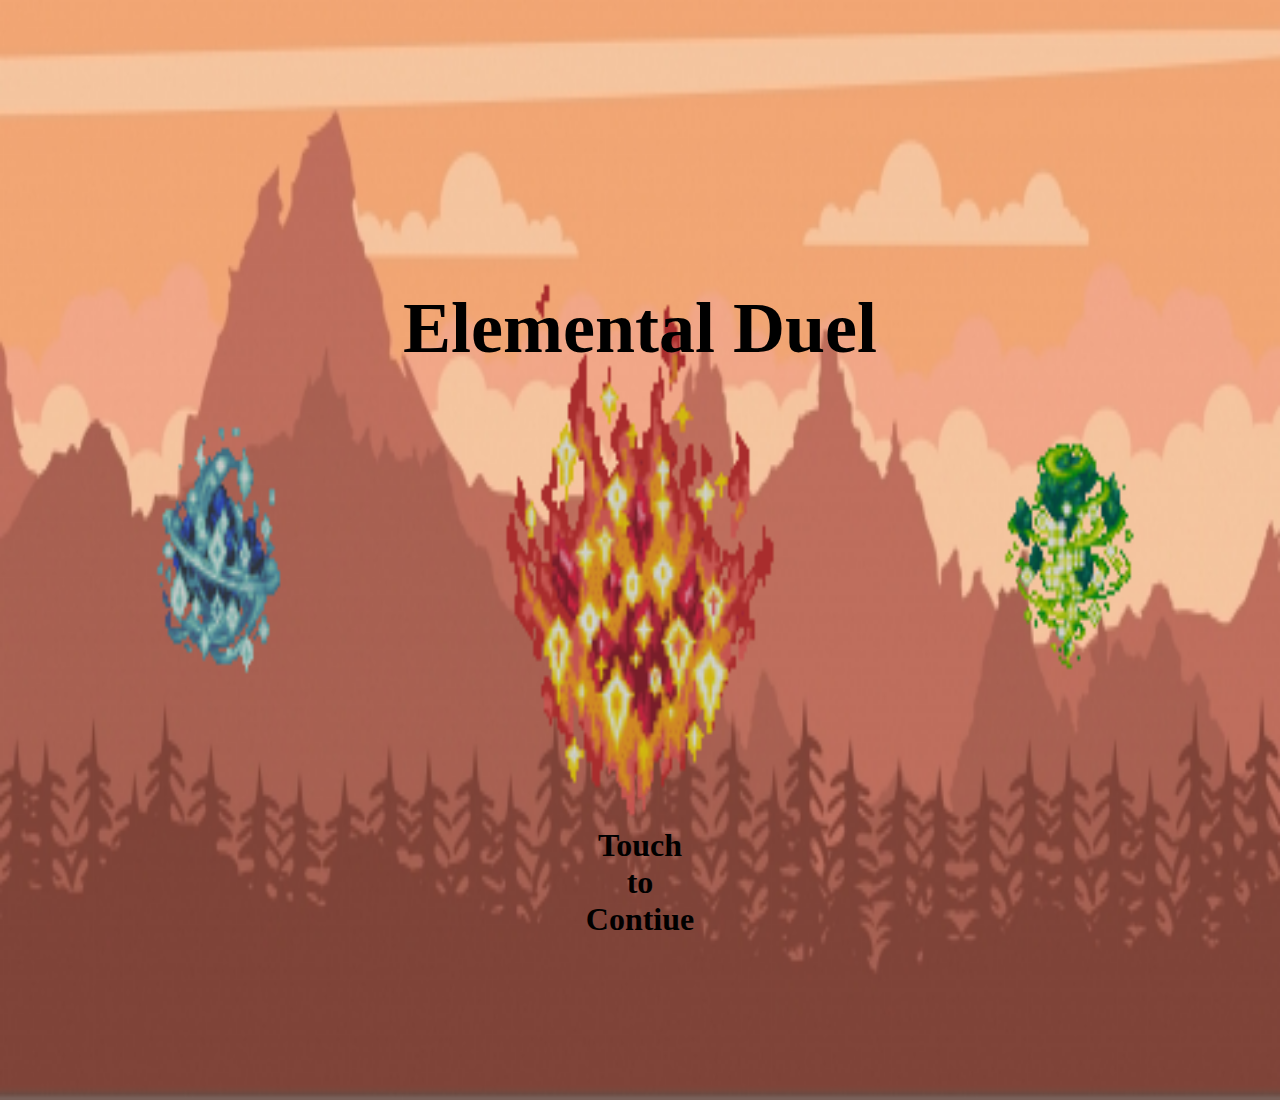
<file: index.html>
<!DOCTYPE html>
<html lang="en">

<head>
    <meta charset="UTF-8">
    <meta name="viewport" content="width=device-width, initial-scale=1.0">
    <link rel="icon" href="data:;base64,iVBORw0KGgo=">
    <link href="https://cdn.jsdelivr.net/npm/bootstrap@5.3.1/dist/css/bootstrap.min.css" rel="stylesheet"
        integrity="sha384-4bw+/aepP/YC94hEpVNVgiZdgIC5+VKNBQNGCHeKRQN+PtmoHDEXuppvnDJzQIu9" crossorigin="anonymous">
    <script src="https://cdn.jsdelivr.net/npm/bootstrap@5.3.1/dist/js/bootstrap.bundle.min.js"
        integrity="sha384-HwwvtgBNo3bZJJLYd8oVXjrBZt8cqVSpeBNS5n7C8IVInixGAoxmnlMuBnhbgrkm"
        crossorigin="anonymous"></script>
    <link rel="stylesheet" href="index.css">
    <title>Elemental Duel</title>
</head>

<body>
    <div class="container-fluid">
        <div class="center">
            <div class="middle">
                <div class="hide" id="loading">
                    <div class="d-flex justify-content-center">
                        <div class="spinner-border" role="status">
                            <span class="sr-only"></span>
                        </div>
                    </div>
                </div>
                <div class="" id="login">
                    <header>
                        <h1 id="title">Elemental&nbsp;Duel</h1>
                    </header>
                    <br>
                   <h1><p class="continue">Touch to Contiue</p></h1>
                </div>
            </div>
        </div>
    </div>

    <script src="index.js"></script>
</body>

</html>
</file>
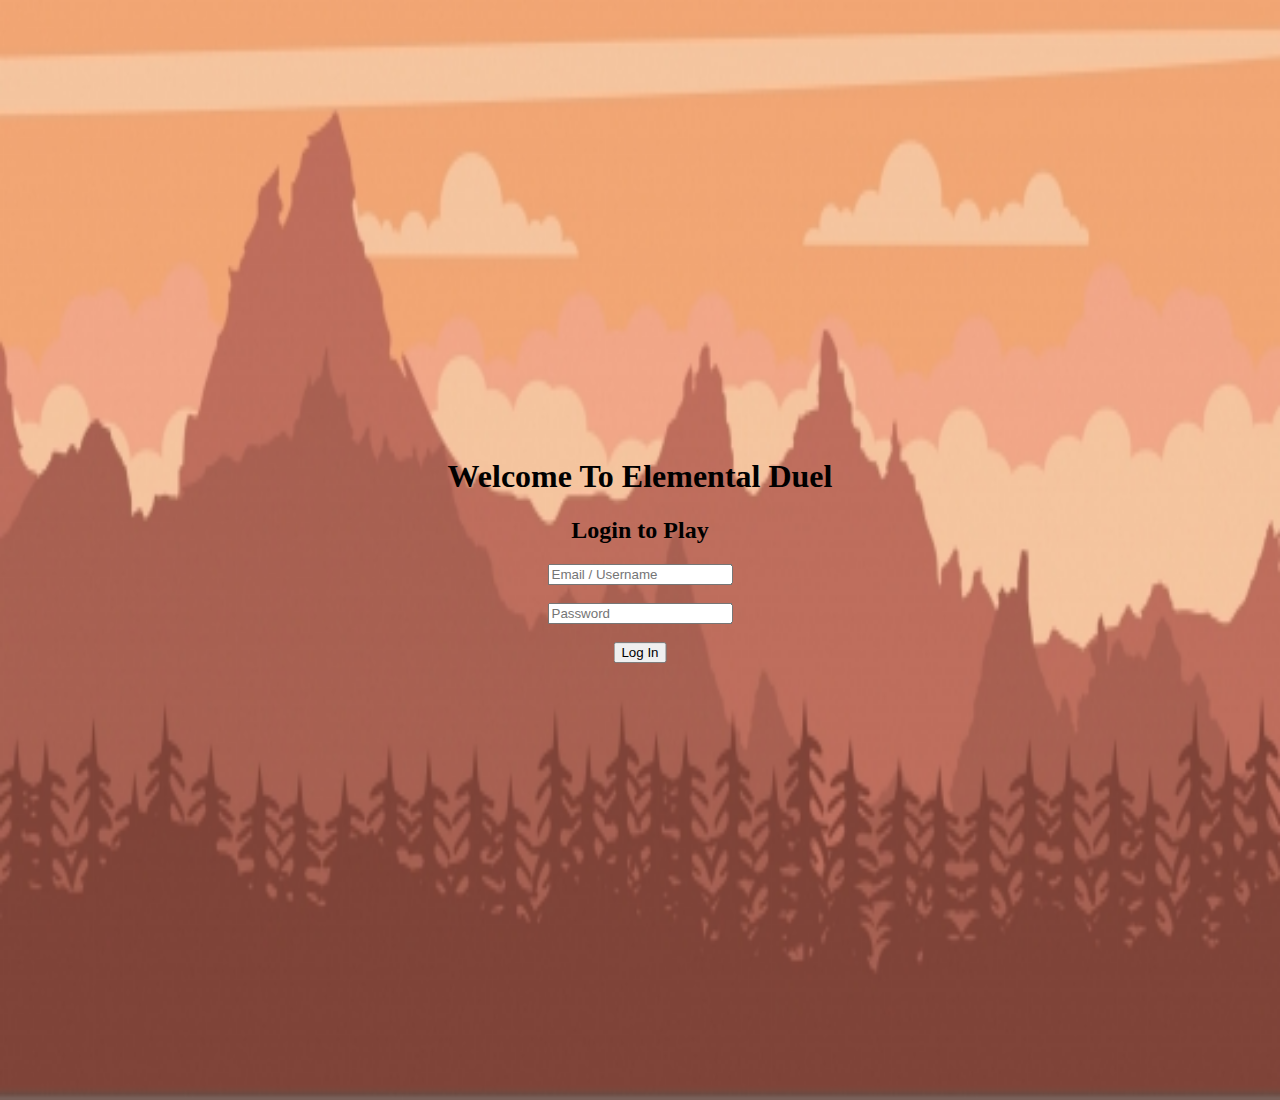
<file: login.html>
<!DOCTYPE html>
<html lang="en">
<head>
    <meta charset="UTF-8">
    <meta name="viewport" content="width=device-width, initial-scale=1.0">
    <link rel="icon" href="data:;base64,iVBORw0KGgo=">
    <link href="https://cdn.jsdelivr.net/npm/bootstrap@5.3.1/dist/css/bootstrap.min.css" rel="stylesheet"
        integrity="sha384-4bw+/aepP/YC94hEpVNVgiZdgIC5+VKNBQNGCHeKRQN+PtmoHDEXuppvnDJzQIu9"
        crossorigin="anonymous">
    <script src="https://cdn.jsdelivr.net/npm/bootstrap@5.3.1/dist/js/bootstrap.bundle.min.js"
        integrity="sha384-HwwvtgBNo3bZJJLYd8oVXjrBZt8cqVSpeBNS5n7C8IVInixGAoxmnlMuBnhbgrkm"
        crossorigin="anonymous"></script>
    <link rel="stylesheet" href="login.css">
    <title>Elemental Duel</title>
</head>

<body>
    <div class="container-fluid">
        <div class="center">
            <div class="middle">
                <header>
                    <h1 id="title">Welcome To Elemental Duel</h1>
                </header>
                <div class="container">
                    <h2 class="label">Login to Play</h2>
                    <form class="login_form" action="elemental_duel.html" method="get" name="form">
                        <label for="email" class="font"><i class="fa-solid fa-user"></i></label>
                        <input autocomplete="off" type="email" name="email" class="form-control" placeholder="Email / Username">
                        <br>
                        <div id="email_error"></div>
                        <br>
                        <label for="password" class="font font2"><i class="fa-solid fa-lock"></i></label>
                        <input type="password" name="password" class="form-control" placeholder="Password">
                        <br>
                        <div id="password_error"></div>
                        <br>
                        <button type="submit" class="btn btn-primary btn-lg">Log In</button>
        
                    </form>
                </div>
            </div>
        </div>
    </div>

    <script src="login.js"></script>
</body>
</html>
</file>
<file: index.css>
body {
    background: url("img/body_bg.jpg");
    /* background-size: cover; */
    background-size: 100% 100%;
    background-repeat: no-repeat;
    height: 100%;
    margin: 0;
    padding: 0;
}

header #title {
    font-size: 72px !important;
    position: absolute;
    top: -250px;
    left: 50%;
    transform: translate(-50%, -50%);
}

.center {
    position: relative;
    background: url("gif/BG-Elemental.gif");
    background-repeat: no-repeat;
    background-size: 100% 100%;
    padding: 100px;
    height: 100vh;
    /* For 100% screen height */
    text-align: center;
}

.middle {
    margin: 0;
    position: absolute;
    top: 50%;
    left: 50%;
    transform: translate(-50%, -50%);
}

.hide {
    display: none;
}

.continue {
    position: absolute;
    top: 320px;
    left: 50%;
    transform: translate(-50%, -50%);
    animation: blinker 1s linear infinite;
}

@keyframes blinker {
    50% {
        opacity: 0;
    }
}
</file>
<file: login.css>
body {
    background: url("img/body_bg.jpg");
    /* background-size: cover; */
    background-size: 100% 100%;
    background-repeat: no-repeat;
    height: 100%;
    margin: 0;
    padding: 0;
}

.center {
    position: relative;
    padding: 100px;
    height: 100vh;
    /* For 100% screen height */
    text-align: center;
}

.middle {
    margin: 0;
    position: absolute;
    top: 50%;
    left: 50%;
    transform: translate(-50%, -50%);
}
</file>
